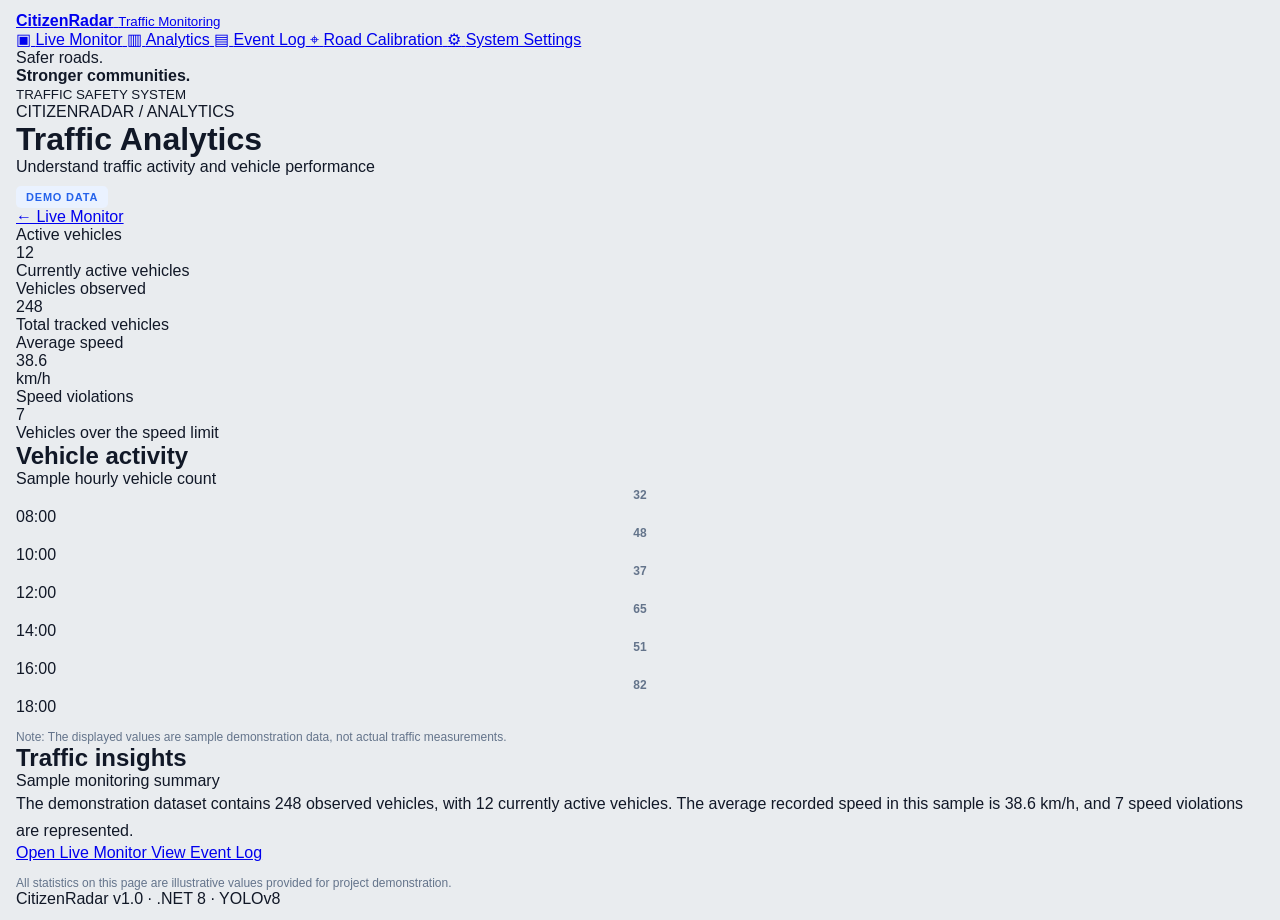
<file: wwwroot/analytics.html>
<!DOCTYPE html>
<html lang="en">
<head>
  <meta charset="UTF-8">
  <meta name="viewport" content="width=device-width, initial-scale=1.0">
  <title>CitizenRadar | Analytics</title>
  <link rel="stylesheet" href="app.css">

  <style>
    .demo-label {
      display: inline-block;
      padding: 5px 10px;
      margin-top: 10px;
      background: #eaf2ff;
      color: #2563eb;
      font-size: 11px;
      font-weight: 700;
      letter-spacing: 0.8px;
      border-radius: 5px;
    }

    .bar-col {
      position: relative;
    }

    .bar-value {
      display: block;
      text-align: center;
      font-size: 12px;
      font-weight: 600;
      color: #64748b;
      margin-bottom: 6px;
    }

    .note {
      line-height: 1.7;
    }

    .demo-disclaimer {
      font-size: 12px;
      color: #64748b;
      margin-top: 14px;
    }
  </style>
</head>

<body>

  <aside class="app-sidebar">

    <a class="brand" href="index.html">
      <span class="brand-mark"><span></span><i></i></span>
      <span class="brand-copy">
        <strong>Citizen<span>Radar</span></strong>
        <small>Traffic Monitoring</small>
      </span>
    </a>

    <nav class="side-nav">
      <a class="nav-item" href="index.html">
        <span class="nav-icon">▣</span>
        <span>Live Monitor</span>
      </a>

      <a class="nav-item active" href="analytics.html">
        <span class="nav-icon">▥</span>
        <span>Analytics</span>
      </a>

      <a class="nav-item" href="events.html">
        <span class="nav-icon">▤</span>
        <span>Event Log</span>
      </a>

      <a class="nav-item" href="calibration.html">
        <span class="nav-icon">⌖</span>
        <span>Road Calibration</span>
      </a>

      <a class="nav-item" href="settings.html">
        <span class="nav-icon">⚙</span>
        <span>System Settings</span>
      </a>
    </nav>

    <div class="sidebar-bottom">
      <div class="road-art">
        <span></span>
        <span></span>
        <span></span>
      </div>

      <p>Safer roads.<br>
        <strong>Stronger communities.</strong>
      </p>

      <span class="sidebar-rule"></span>
      <small>TRAFFIC SAFETY SYSTEM</small>
    </div>

  </aside>

  <div class="app-shell">

    <header class="topbar">

      <div class="page-heading">
        <p class="eyebrow">CITIZENRADAR / ANALYTICS</p>

        <h1>Traffic Analytics</h1>

        <p>Understand traffic activity and vehicle performance</p>

        <span class="demo-label">DEMO DATA</span>
      </div>

      <a class="btn btn-outline" href="index.html">
        ← Live Monitor
      </a>

    </header>

    <main class="page-body">

      <!-- METRIC CARDS -->

      <div class="metrics-grid">

        <div class="metric-card metric-green">
          <div class="metric-label">Active vehicles</div>
          <div class="metric-value">12</div>
          <div class="metric-foot">Currently active vehicles</div>
        </div>

        <div class="metric-card metric-blue">
          <div class="metric-label">Vehicles observed</div>
          <div class="metric-value">248</div>
          <div class="metric-foot">Total tracked vehicles</div>
        </div>

        <div class="metric-card metric-amber">
          <div class="metric-label">Average speed</div>
          <div class="metric-value">38.6</div>
          <div class="metric-foot">km/h</div>
        </div>

        <div class="metric-card metric-red">
          <div class="metric-label">Speed violations</div>
          <div class="metric-value">7</div>
          <div class="metric-foot">Vehicles over the speed limit</div>
        </div>

      </div>

      <!-- VEHICLE ACTIVITY CHART -->

      <section class="card">

        <div class="card-header">
          <div>
            <h2>Vehicle activity</h2>
            <p>Sample hourly vehicle count</p>
          </div>
        </div>

        <div class="panel-content">

          <div class="bars">

            <div class="bar-col">
              <span class="bar-value">32</span>
              <div class="bar" style="height:40%"></div>
              <span class="bar-label">08:00</span>
            </div>

            <div class="bar-col">
              <span class="bar-value">48</span>
              <div class="bar" style="height:59%"></div>
              <span class="bar-label">10:00</span>
            </div>

            <div class="bar-col">
              <span class="bar-value">37</span>
              <div class="bar" style="height:45%"></div>
              <span class="bar-label">12:00</span>
            </div>

            <div class="bar-col">
              <span class="bar-value">65</span>
              <div class="bar" style="height:79%"></div>
              <span class="bar-label">14:00</span>
            </div>

            <div class="bar-col">
              <span class="bar-value">51</span>
              <div class="bar" style="height:62%"></div>
              <span class="bar-label">16:00</span>
            </div>

            <div class="bar-col">
              <span class="bar-value">82</span>
              <div class="bar" style="height:100%"></div>
              <span class="bar-label">18:00</span>
            </div>

          </div>

          <p class="demo-disclaimer">
            Note: The displayed values are sample demonstration data,
            not actual traffic measurements.
          </p>

        </div>

      </section>

      <!-- TRAFFIC INSIGHTS -->

      <section class="card">

        <div class="card-header">
          <div>
            <h2>Traffic insights</h2>
            <p>Sample monitoring summary</p>
          </div>
        </div>

        <div class="panel-content">

          <p class="note">
            The demonstration dataset contains 248 observed vehicles,
            with 12 currently active vehicles. The average recorded
            speed in this sample is 38.6 km/h, and 7 speed violations
            are represented.
          </p>

          <a class="btn btn-primary" href="index.html">
            Open Live Monitor
          </a>

          <a class="btn btn-outline" href="events.html">
            View Event Log
          </a>

          <p class="demo-disclaimer">
            All statistics on this page are illustrative values
            provided for project demonstration.
          </p>

        </div>

      </section>

    </main>

    <footer class="footer">
      CitizenRadar v1.0 · .NET 8 · YOLOv8
    </footer>

  </div>

</body>
</html>
</file>
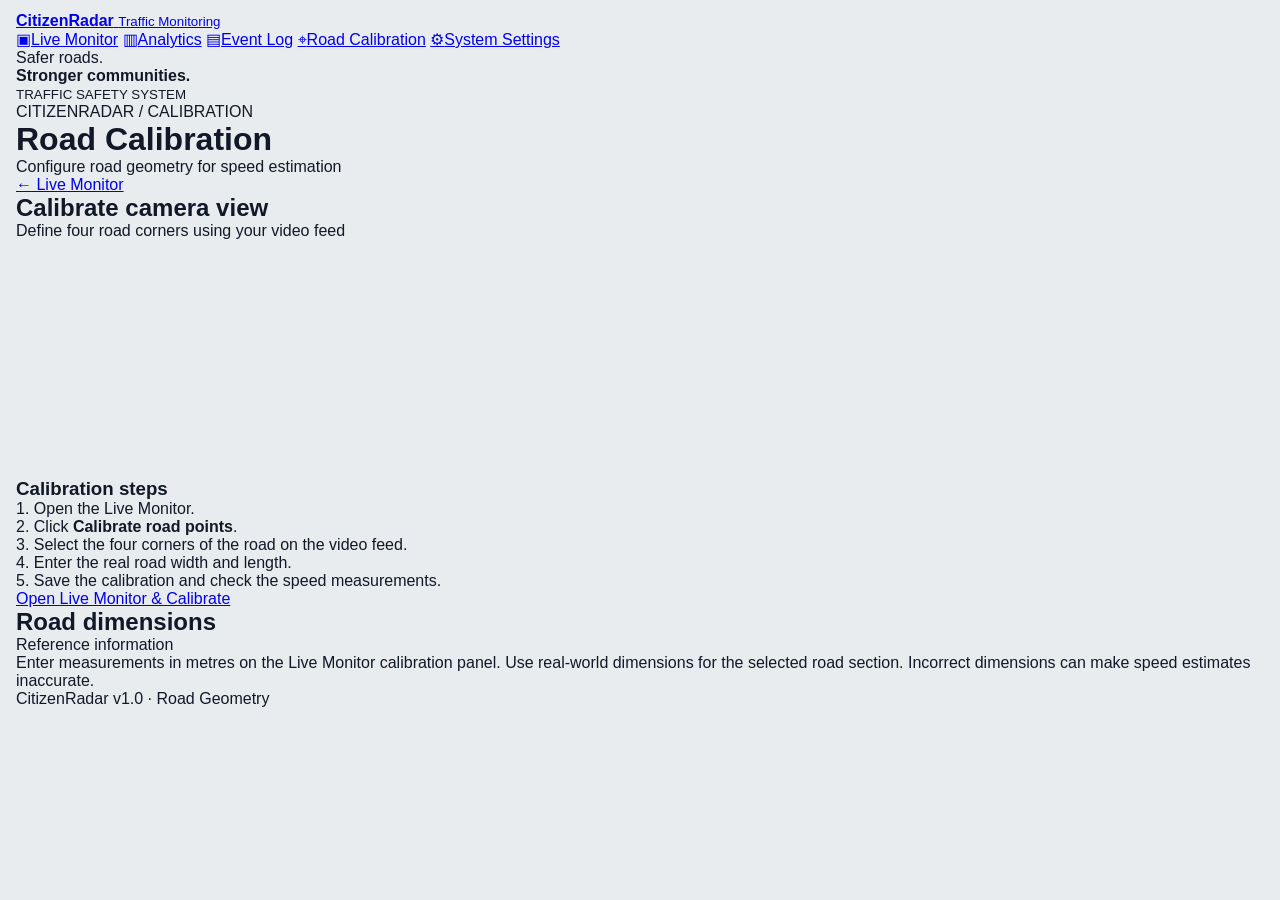
<file: wwwroot/calibration.html>
<!DOCTYPE html>
<html lang="en">
<head>
  <meta charset="UTF-8">
  <meta name="viewport" content="width=device-width, initial-scale=1.0">
  <title>CitizenRadar | Road Calibration</title>
  <link rel="stylesheet" href="app.css">
</head>
<body>
  <aside class="app-sidebar">
    <a class="brand" href="index.html">
      <span class="brand-mark"><span></span><i></i></span>
      <span class="brand-copy">
        <strong>Citizen<span>Radar</span></strong>
        <small>Traffic Monitoring</small>
      </span>
    </a>

    <nav class="side-nav">
      <a class="nav-item" href="index.html"><span class="nav-icon">▣</span><span>Live Monitor</span></a>
      <a class="nav-item" href="analytics.html"><span class="nav-icon">▥</span><span>Analytics</span></a>
      <a class="nav-item" href="events.html"><span class="nav-icon">▤</span><span>Event Log</span></a>
      <a class="nav-item active" href="calibration.html"><span class="nav-icon">⌖</span><span>Road Calibration</span></a>
      <a class="nav-item" href="settings.html"><span class="nav-icon">⚙</span><span>System Settings</span></a>
    </nav>

    <div class="sidebar-bottom">
      <div class="road-art"><span></span><span></span><span></span></div>
      <p>Safer roads.<br><strong>Stronger communities.</strong></p>
      <span class="sidebar-rule"></span>
      <small>TRAFFIC SAFETY SYSTEM</small>
    </div>
  </aside>

  <div class="app-shell">
    <header class="topbar">
      <div class="page-heading">
        <p class="eyebrow">CITIZENRADAR / CALIBRATION</p>
        <h1>Road Calibration</h1>
        <p>Configure road geometry for speed estimation</p>
      </div>
      <a class="btn btn-outline" href="index.html">← Live Monitor</a>
    </header>

    <main class="page-body">
      <section class="card">
        <div class="card-header">
          <div>
            <h2>Calibrate camera view</h2>
            <p>Define four road corners using your video feed</p>
          </div>
        </div>

        <div class="panel-content">
          <div class="calibration-preview" style="height:220px;margin-bottom:18px">
            <div class="preview-road">
              <span class="road-line"></span>
              <i class="point p1"></i>
              <i class="point p2"></i>
              <i class="point p3"></i>
              <i class="point p4"></i>
            </div>
          </div>

          <h3>Calibration steps</h3>
          <p>1. Open the Live Monitor.</p>
          <p>2. Click <strong>Calibrate road points</strong>.</p>
          <p>3. Select the four corners of the road on the video feed.</p>
          <p>4. Enter the real road width and length.</p>
          <p>5. Save the calibration and check the speed measurements.</p>

          <a class="btn btn-primary" href="index.html">
            Open Live Monitor &amp; Calibrate
          </a>
        </div>
      </section>

      <section class="card">
        <div class="card-header">
          <div>
            <h2>Road dimensions</h2>
            <p>Reference information</p>
          </div>
        </div>
        <div class="panel-content">
          <p class="note">
            Enter measurements in metres on the Live Monitor calibration
            panel. Use real-world dimensions for the selected road section.
            Incorrect dimensions can make speed estimates inaccurate.
          </p>
        </div>
      </section>
    </main>

    <footer class="footer">CitizenRadar v1.0 · Road Geometry</footer>
  </div>
</body>
</html>
</file>
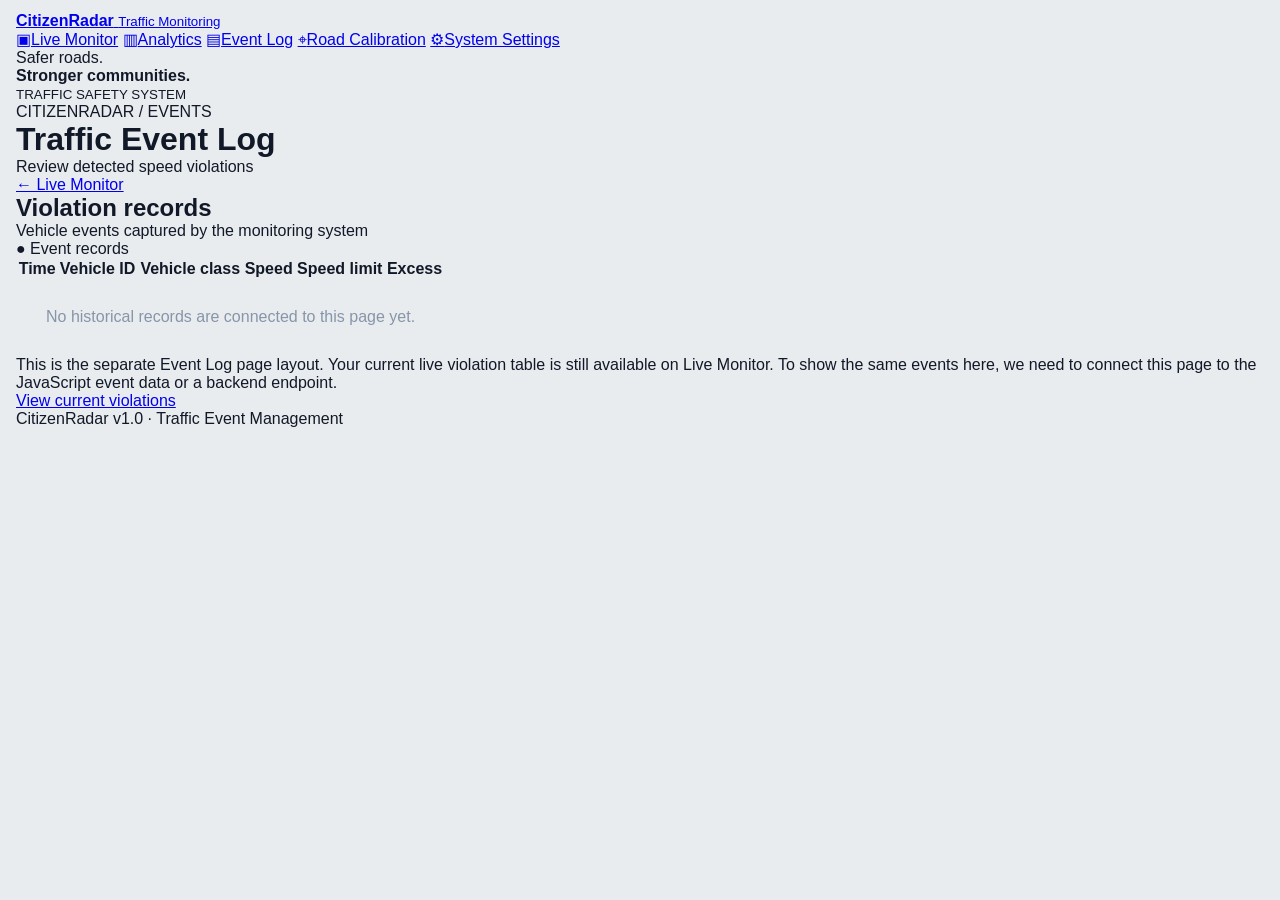
<file: wwwroot/events.html>
<!DOCTYPE html>
<html lang="en">
<head>
  <meta charset="UTF-8">
  <meta name="viewport" content="width=device-width, initial-scale=1.0">
  <title>CitizenRadar | Event Log</title>
  <link rel="stylesheet" href="app.css">
</head>
<body>
  <aside class="app-sidebar">
    <a class="brand" href="index.html">
      <span class="brand-mark"><span></span><i></i></span>
      <span class="brand-copy">
        <strong>Citizen<span>Radar</span></strong>
        <small>Traffic Monitoring</small>
      </span>
    </a>

    <nav class="side-nav">
      <a class="nav-item" href="index.html"><span class="nav-icon">▣</span><span>Live Monitor</span></a>
      <a class="nav-item" href="analytics.html"><span class="nav-icon">▥</span><span>Analytics</span></a>
      <a class="nav-item active" href="events.html"><span class="nav-icon">▤</span><span>Event Log</span></a>
      <a class="nav-item" href="calibration.html"><span class="nav-icon">⌖</span><span>Road Calibration</span></a>
      <a class="nav-item" href="settings.html"><span class="nav-icon">⚙</span><span>System Settings</span></a>
    </nav>

    <div class="sidebar-bottom">
      <div class="road-art"><span></span><span></span><span></span></div>
      <p>Safer roads.<br><strong>Stronger communities.</strong></p>
      <span class="sidebar-rule"></span>
      <small>TRAFFIC SAFETY SYSTEM</small>
    </div>
  </aside>

  <div class="app-shell">
    <header class="topbar">
      <div class="page-heading">
        <p class="eyebrow">CITIZENRADAR / EVENTS</p>
        <h1>Traffic Event Log</h1>
        <p>Review detected speed violations</p>
      </div>
      <a class="btn btn-outline" href="index.html">← Live Monitor</a>
    </header>

    <main class="page-body">
      <section class="card">
        <div class="card-header">
          <div>
            <h2>Violation records</h2>
            <p>Vehicle events captured by the monitoring system</p>
          </div>
          <span class="status-good">● Event records</span>
        </div>

        <div class="table-wrap">
          <table class="data-table">
            <thead>
              <tr>
                <th>Time</th>
                <th>Vehicle ID</th>
                <th>Vehicle class</th>
                <th>Speed</th>
                <th>Speed limit</th>
                <th>Excess</th>
              </tr>
            </thead>
            <tbody>
              <tr>
                <td colspan="6" style="text-align:center;padding:28px;color:#8795a8">
                  No historical records are connected to this page yet.
                </td>
              </tr>
            </tbody>
          </table>
        </div>

        <div class="panel-content">
          <p class="note">
            This is the separate Event Log page layout. Your current live
            violation table is still available on Live Monitor. To show
            the same events here, we need to connect this page to the
            JavaScript event data or a backend endpoint.
          </p>
          <a class="btn btn-primary" href="index.html#violations">
            View current violations
          </a>
        </div>
      </section>
    </main>

    <footer class="footer">CitizenRadar v1.0 · Traffic Event Management</footer>
  </div>
</body>
</html>
</file>
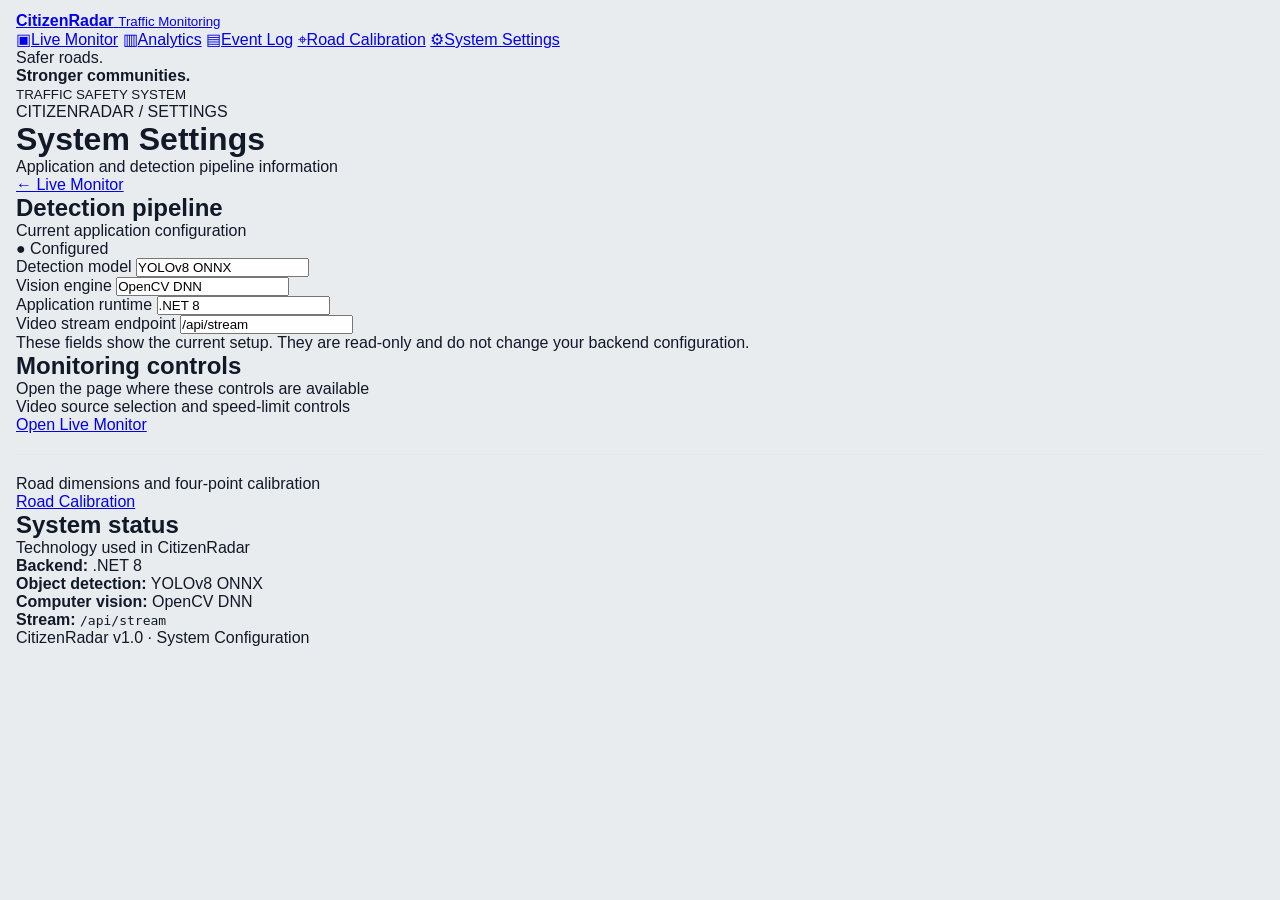
<file: wwwroot/settings.html>
<!DOCTYPE html>
<html lang="en">
<head>
  <meta charset="UTF-8">
  <meta name="viewport" content="width=device-width, initial-scale=1.0">
  <title>CitizenRadar | System Settings</title>
  <link rel="stylesheet" href="app.css">
</head>
<body>
  <aside class="app-sidebar">
    <a class="brand" href="index.html">
      <span class="brand-mark"><span></span><i></i></span>
      <span class="brand-copy">
        <strong>Citizen<span>Radar</span></strong>
        <small>Traffic Monitoring</small>
      </span>
    </a>

    <nav class="side-nav">
      <a class="nav-item" href="index.html"><span class="nav-icon">▣</span><span>Live Monitor</span></a>
      <a class="nav-item" href="analytics.html"><span class="nav-icon">▥</span><span>Analytics</span></a>
      <a class="nav-item" href="events.html"><span class="nav-icon">▤</span><span>Event Log</span></a>
      <a class="nav-item" href="calibration.html"><span class="nav-icon">⌖</span><span>Road Calibration</span></a>
      <a class="nav-item active" href="settings.html"><span class="nav-icon">⚙</span><span>System Settings</span></a>
    </nav>

    <div class="sidebar-bottom">
      <div class="road-art"><span></span><span></span><span></span></div>
      <p>Safer roads.<br><strong>Stronger communities.</strong></p>
      <span class="sidebar-rule"></span>
      <small>TRAFFIC SAFETY SYSTEM</small>
    </div>
  </aside>

  <div class="app-shell">
    <header class="topbar">
      <div class="page-heading">
        <p class="eyebrow">CITIZENRADAR / SETTINGS</p>
        <h1>System Settings</h1>
        <p>Application and detection pipeline information</p>
      </div>
      <a class="btn btn-outline" href="index.html">← Live Monitor</a>
    </header>

    <main class="page-body">
      <section class="card">
        <div class="card-header">
          <div>
            <h2>Detection pipeline</h2>
            <p>Current application configuration</p>
          </div>
          <span class="status-good">● Configured</span>
        </div>

        <div class="panel-content">
          <div class="field">
            <label for="model-name">Detection model</label>
            <input id="model-name" type="text" value="YOLOv8 ONNX" readonly>
          </div>

          <div class="field">
            <label for="vision-engine">Vision engine</label>
            <input id="vision-engine" type="text" value="OpenCV DNN" readonly>
          </div>

          <div class="field">
            <label for="runtime">Application runtime</label>
            <input id="runtime" type="text" value=".NET 8" readonly>
          </div>

          <div class="field">
            <label for="stream-endpoint">Video stream endpoint</label>
            <input id="stream-endpoint" type="text" value="/api/stream" readonly>
          </div>

          <p class="note">
            These fields show the current setup. They are read-only and
            do not change your backend configuration.
          </p>
        </div>
      </section>

      <section class="card">
        <div class="card-header">
          <div>
            <h2>Monitoring controls</h2>
            <p>Open the page where these controls are available</p>
          </div>
        </div>

        <div class="panel-content">
          <p>Video source selection and speed-limit controls</p>
          <a class="btn btn-primary" href="index.html">
            Open Live Monitor
          </a>

          <hr style="border:0;border-top:1px solid #e3e9f1;margin:20px 0">

          <p>Road dimensions and four-point calibration</p>
          <a class="btn btn-outline" href="calibration.html">
            Road Calibration
          </a>
        </div>
      </section>

      <section class="card">
        <div class="card-header">
          <div>
            <h2>System status</h2>
            <p>Technology used in CitizenRadar</p>
          </div>
        </div>
        <div class="panel-content">
          <p><strong>Backend:</strong> .NET 8</p>
          <p><strong>Object detection:</strong> YOLOv8 ONNX</p>
          <p><strong>Computer vision:</strong> OpenCV DNN</p>
          <p><strong>Stream:</strong> <code>/api/stream</code></p>
        </div>
      </section>
    </main>

    <footer class="footer">CitizenRadar v1.0 · System Configuration</footer>
  </div>
</body>
</html>
</file>
<file: wwwroot/app.css>
/* ═══════════════════════════════════════════════════════════════
   CitizenRadar v4 — Dribbble "PricePilotAI" Replica Design System
   Sleek luxury dashboard card, purple & lavender accents,
   segmented speedometer arc, wave trend charts, rounded pill bars.
══════════════════════════════════════════════════════════════ */

/* ─── DESIGN TOKENS ────────────────────────────────────────── */
:root {
  /* Surface & Base */
  --backdrop: #E9ECEF;
  --card-bg: #FFFFFF;
  --card-sub-bg: #FAFBFC;
  --card-border: rgba(226, 232, 240, 0.9);
  --panel-border: #F1F5F9;

  /* Typography */
  --text-primary: #111827;
  --text-secondary: #4B5563;
  --text-muted: #9CA3AF;
  --font-sans: "Inter", -apple-system, BlinkMacSystemFont, "Segoe UI", Roboto, sans-serif;
  --font-mono: "JetBrains Mono", monospace;

  /* Brand Accents (Exact Dribbble Palette) */
  --brand-purple: #6E56CF;
  --brand-purple-hover: #5D43BA;
  --brand-purple-light: #F3F0FF;
  --brand-purple-tint: #EDE9FE;
  --brand-purple-glow: rgba(110, 86, 207, 0.2);

  /* Semantic Accents */
  --color-green: #10B981;
  --color-green-light: #ECFDF5;
  --color-green-border: rgba(16, 185, 129, 0.2);

  --color-red: #EF4444;
  --color-red-light: #FEF2F2;
  --color-red-border: rgba(239, 68, 68, 0.2);

  --color-blue: #3B82F6;
  --color-blue-light: #EFF6FF;

  /* Shadows & Elevation */
  --shadow-card: 0 25px 65px -15px rgba(30, 41, 59, 0.08), 0 10px 25px -10px rgba(0, 0, 0, 0.04);
  --shadow-panel: 0 4px 18px -2px rgba(15, 23, 42, 0.03);
  --shadow-pill: 0 4px 12px rgba(110, 86, 207, 0.25);

  /* Radii */
  --radius-card: 28px;
  --radius-panel: 20px;
  --radius-pill: 9999px;
  --radius-sm: 10px;

  /* Physics Transitions */
  --ease-spring: cubic-bezier(0.16, 1, 0.3, 1);
  --ease-smooth: cubic-bezier(0.4, 0, 0.2, 1);
}

/* ─── DARK THEME OVERRIDES ─────────────────────────────────── */
body[data-theme="dark"] {
  --backdrop: #070B12;
  --card-bg: #0F1724;
  --card-sub-bg: #141E2E;
  --card-border: rgba(255, 255, 255, 0.07);
  --panel-border: rgba(255, 255, 255, 0.06);

  --text-primary: #F8FAFC;
  --text-secondary: #94A3B8;
  --text-muted: #64748B;

  --brand-purple: #8B5CF6;
  --brand-purple-hover: #7C3AED;
  --brand-purple-light: rgba(139, 92, 246, 0.15);
  --brand-purple-tint: rgba(139, 92, 246, 0.2);

  --shadow-card: 0 30px 70px -15px rgba(0, 0, 0, 0.6);
  --shadow-panel: 0 6px 20px rgba(0, 0, 0, 0.3);
}

/* ─── RESET ────────────────────────────────────────────────── */
*, *::before, *::after {
  box-sizing: border-box;
  margin: 0;
  padding: 0;
}

html {
  -webkit-font-smoothing: antialiased;
  -moz-osx-font-smoothing: grayscale;
}

body {
  font-family: var(--font-sans);
  background-color: var(--backdrop);
  color: var(--text-primary);
  min-height: 100vh;
  padding: 12px 16px;
  display: flex;
  flex-direction: column;
  transition: background-color 0.3s ease, color 0.3s ease;
}

button {
  font: inherit;
  color: inherit;
  border: none;
  background: none;
  cursor: pointer;
  outline: none;
  transition: transform 140ms cubic-bezier(0.23, 1, 0.32, 1), background-color 0.2s, border-color 0.2s, box-shadow 0.2s;
}

button:active, .pill-btn-outline:active, .pill-btn-purple:active, .preset-chip:active, .toggle-pill:active, .icon-circle-btn:active {
  transform: scale(0.96) !important;
}

button:focus-visible {
  outline: 2px solid var(--brand-purple);
  outline-offset: 2px;
}

/* Jitter-free numeric alignment */
.stat-num, .stat-tag, .stat-unit, .threshold-large, #live-clock, .luxury-table td, .node-pill-text small, .badge, .pdot, .hud-speed-badge {
  font-variant-numeric: tabular-nums;
  font-feature-settings: "tnum" 1;
}

ul { list-style: none; }
canvas { display: block; }

/* ─── FULL VIEW DASHBOARD CANVAS ───────────────────────────── */
.viewport-backdrop {
  width: 100%;
  max-width: 100%;
  flex: 1;
  display: flex;
  flex-direction: column;
}

.dashboard-card {
  width: 100%;
  max-width: 100%;
  flex: 1;
  background: var(--card-bg);
  border-radius: var(--radius-card);
  border: 1px solid var(--card-border);
  box-shadow: var(--shadow-card);
  padding: 24px 30px 32px;
  display: flex;
  flex-direction: column;
  gap: 24px;
  transition: background 0.3s ease, border-color 0.3s ease, box-shadow 0.3s ease;
  position: relative;
}

/* ═══════════════════════════════════════════════════════════
   TOP NAVIGATION BAR
════════════════════════════════════════════════════════════ */
.card-nav {
  display: flex;
  align-items: center;
  justify-content: space-between;
  gap: 16px;
  padding-bottom: 20px;
  border-bottom: 1px solid var(--panel-border);
}

/* Brand Logo */
.nav-brand {
  display: flex;
  align-items: center;
  gap: 12px;
  user-select: none;
}

.brand-glyph {
  width: 34px;
  height: 34px;
  border-radius: 50%;
  background: var(--text-primary);
  position: relative;
  display: grid;
  place-items: center;
  flex-shrink: 0;
}

.glyph-circle {
  width: 18px;
  height: 18px;
  border: 1.5px solid rgba(255, 255, 255, 0.4);
  border-radius: 50%;
  position: absolute;
}

.glyph-radar {
  width: 10px;
  height: 1.5px;
  background: #A78BFA;
  position: absolute;
  top: 10px;
  right: 8px;
  transform: rotate(-35deg);
  transform-origin: left center;
}

.glyph-dot {
  width: 5px;
  height: 5px;
  border-radius: 50%;
  background: #A78BFA;
  box-shadow: 0 0 8px #A78BFA;
  position: relative;
  z-index: 2;
}

.brand-title {
  font-size: 17px;
  font-weight: 700;
  letter-spacing: -0.03em;
  color: var(--text-primary);
}

/* Horizontal Pill Tabs (Exact Dribbble Style with Sliding Liquid Pill) */
.pill-tabs {
  position: relative;
  display: flex;
  align-items: center;
  background: var(--card-sub-bg);
  padding: 4px;
  border-radius: var(--radius-pill);
  border: 1px solid var(--panel-border);
  gap: 2px;
}

.pill-indicator {
  position: absolute;
  top: 4px;
  bottom: 4px;
  left: 0;
  border-radius: var(--radius-pill);
  background: var(--brand-purple);
  box-shadow: var(--shadow-pill);
  transition: transform 0.28s cubic-bezier(0.23, 1, 0.32, 1), width 0.28s cubic-bezier(0.23, 1, 0.32, 1);
  pointer-events: none;
  z-index: 1;
}

.pill-tab {
  display: inline-flex;
  align-items: center;
  gap: 8px;
  padding: 8px 16px;
  border-radius: var(--radius-pill);
  font-size: 13px;
  font-weight: 500;
  color: var(--text-secondary);
  transition: color 0.2s var(--ease-smooth), transform 0.16s var(--ease-spring);
  position: relative;
  z-index: 2;
  user-select: none;
  background: transparent;
}

.tab-icon {
  width: 15px;
  height: 15px;
  opacity: 0.75;
  transition: opacity 0.2s;
}

.pill-tab:hover {
  color: var(--text-primary);
}

.pill-tab:active {
  transform: scale(0.96);
}

.pill-tab.active {
  color: #FFFFFF;
  font-weight: 600;
}

.pill-tab.active .tab-icon {
  opacity: 1;
}

.live-dot-tag {
  font-size: 8px;
  font-weight: 700;
  padding: 2px 5px;
  border-radius: 9999px;
  background: #EF4444;
  color: #FFFFFF;
  letter-spacing: 0.04em;
  animation: pulse-live 1.8s infinite;
}

@keyframes pulse-live {
  0%, 100% { opacity: 1; transform: scale(1); }
  50% { opacity: 0.7; transform: scale(0.95); }
}

.pill-count {
  font-size: 10px;
  font-weight: 700;
  padding: 1px 6px;
  border-radius: 9999px;
  background: rgba(255, 255, 255, 0.2);
  color: #FFFFFF;
}
.pill-tab:not(.active) .pill-count {
  background: var(--brand-purple-light);
  color: var(--brand-purple);
}

/* Nav Actions */
.nav-actions {
  display: flex;
  align-items: center;
  gap: 10px;
}

.icon-circle-btn {
  width: 36px;
  height: 36px;
  border-radius: 50%;
  display: grid;
  place-items: center;
  background: var(--card-sub-bg);
  border: 1px solid var(--panel-border);
  color: var(--text-secondary);
  transition: all 0.2s var(--ease-smooth);
}

.icon-circle-btn svg {
  width: 16px;
  height: 16px;
}

.icon-circle-btn:hover {
  background: var(--brand-purple-light);
  color: var(--brand-purple);
  border-color: var(--brand-purple-tint);
  transform: translateY(-1px);
}

/* Theme Toggle icons */
.sun-icon { display: block; }
.moon-icon { display: none; }
body[data-theme="dark"] .sun-icon { display: none; }
body[data-theme="dark"] .moon-icon { display: block; }

/* Notification Dropdown */
.notif-wrapper {
  position: relative;
}

.notif-badge {
  position: absolute;
  top: 6px;
  right: 6px;
  width: 7px;
  height: 7px;
  background: #EF4444;
  border-radius: 50%;
  border: 1.5px solid var(--card-bg);
  font-size: 0;
}

.notif-popover {
  position: absolute;
  top: calc(100% + 10px);
  right: 0;
  width: 300px;
  background: var(--card-bg);
  border: 1px solid var(--panel-border);
  border-radius: var(--radius-panel);
  box-shadow: 0 20px 40px rgba(0, 0, 0, 0.12);
  z-index: 50;
  overflow: hidden;
  animation: popover-in 0.25s var(--ease-spring);
}

@keyframes popover-in {
  from { opacity: 0; transform: translateY(-8px) scale(0.97); }
  to { opacity: 1; transform: none; }
}

.notif-head {
  padding: 14px 16px;
  border-bottom: 1px solid var(--panel-border);
  display: flex;
  justify-content: space-between;
  align-items: center;
  font-size: 13px;
}
.notif-head strong { font-weight: 600; color: var(--text-primary); }
.notif-head span { font-size: 11px; color: var(--brand-purple); font-weight: 600; }

.notif-list {
  max-height: 240px;
  overflow-y: auto;
  padding: 6px 0;
}
.notif-item {
  padding: 10px 16px;
  display: flex;
  gap: 10px;
  align-items: flex-start;
  border-bottom: 1px solid var(--panel-border);
  font-size: 12px;
}
.notif-item:last-child { border-bottom: none; }
.notif-empty {
  padding: 24px 16px;
  text-align: center;
  font-size: 12px;
  color: var(--text-muted);
}

/* Node Status Pill */
.node-pill {
  display: flex;
  align-items: center;
  gap: 8px;
  padding: 6px 12px;
  border-radius: var(--radius-pill);
  background: var(--card-sub-bg);
  border: 1px solid var(--panel-border);
}

.live-status-dot {
  width: 8px;
  height: 8px;
  border-radius: 50%;
  background: var(--color-green);
  box-shadow: 0 0 0 3px var(--color-green-light);
  animation: pulse-dot 2s infinite;
}

@keyframes pulse-dot {
  0%, 100% { box-shadow: 0 0 0 3px var(--color-green-light); }
  50% { box-shadow: 0 0 0 6px rgba(16, 185, 129, 0.08); }
}

.node-pill-text strong {
  display: block;
  font-size: 10px;
  font-weight: 700;
  letter-spacing: 0.04em;
  color: var(--text-primary);
}
.node-pill-text small {
  display: block;
  font-size: 9px;
  color: var(--text-muted);
  font-family: var(--font-mono);
}

/* ═══════════════════════════════════════════════════════════
   PAGE HEADER & FILTER ROW
════════════════════════════════════════════════════════════ */
.overview-header {
  display: flex;
  justify-content: space-between;
  align-items: center;
  gap: 16px;
  flex-wrap: wrap;
}

.page-title {
  font-size: 30px;
  font-weight: 700;
  letter-spacing: -0.04em;
  color: var(--text-primary);
}

.filter-group {
  display: flex;
  align-items: center;
  gap: 8px;
}

.pill-btn-outline {
  display: inline-flex;
  align-items: center;
  gap: 8px;
  padding: 8px 14px;
  border-radius: var(--radius-pill);
  border: 1px solid var(--panel-border);
  background: var(--card-sub-bg);
  color: var(--text-secondary);
  font-size: 12px;
  font-weight: 500;
  transition: all 0.2s var(--ease-smooth);
}

.pill-btn-outline:hover {
  background: var(--card-bg);
  border-color: var(--brand-purple-tint);
  color: var(--text-primary);
  transform: translateY(-1px);
}

.mini-icon { width: 14px; height: 14px; }
.chevron-icon { width: 12px; height: 12px; opacity: 0.7; }

/* ═══════════════════════════════════════════════════════════
   TOP METRICS ROW (4 KEY STATS)
════════════════════════════════════════════════════════════ */
.metrics-row {
  display: grid;
  grid-template-columns: repeat(4, 1fr);
  gap: 16px;
}

.stat-card {
  background: var(--card-sub-bg);
  border: 1px solid var(--panel-border);
  border-radius: var(--radius-panel);
  padding: 18px 22px;
  display: flex;
  flex-direction: column;
  gap: 8px;
  transition: transform 0.25s var(--ease-spring), border-color 0.25s ease;
}

.stat-card:hover {
  transform: translateY(-2px);
  border-color: rgba(110, 86, 207, 0.2);
}

.stat-label {
  font-size: 12px;
  font-weight: 500;
  color: var(--text-secondary);
}

.stat-value-group {
  display: flex;
  align-items: baseline;
  gap: 8px;
  flex-wrap: wrap;
}

.stat-num {
  font-size: 28px;
  font-weight: 800;
  letter-spacing: -0.05em;
  color: var(--text-primary);
  line-height: 1;
}

.stat-alert {
  color: var(--color-red);
}

.stat-unit {
  font-size: 13px;
  font-weight: 600;
  color: var(--text-muted);
}

.stat-tag {
  font-size: 10px;
  font-weight: 600;
  padding: 2px 7px;
  border-radius: var(--radius-pill);
  letter-spacing: 0.02em;
}

.tag-green {
  background: var(--color-green-light);
  color: var(--color-green);
  border: 1px solid var(--color-green-border);
}

.tag-red {
  background: var(--color-red-light);
  color: var(--color-red);
  border: 1px solid var(--color-red-border);
}

.tag-purple {
  background: var(--brand-purple-light);
  color: var(--brand-purple);
  border: 1px solid var(--brand-purple-tint);
}

.stat-sub {
  font-size: 11px;
  color: var(--text-muted);
  line-height: 1.3;
}

/* ═══════════════════════════════════════════════════════════
   PANEL BOX CARDS
════════════════════════════════════════════════════════════ */
.panel-box {
  background: var(--card-sub-bg);
  border: 1px solid var(--panel-border);
  border-radius: var(--radius-panel);
  padding: 22px 24px;
  display: flex;
  flex-direction: column;
  gap: 16px;
  box-shadow: var(--shadow-panel);
  transition: border-color 0.25s ease;
}

.panel-box:hover {
  border-color: rgba(110, 86, 207, 0.15);
}

.panel-box-header {
  display: flex;
  justify-content: space-between;
  align-items: flex-start;
  gap: 16px;
}

.box-title {
  font-size: 15px;
  font-weight: 700;
  letter-spacing: -0.02em;
  color: var(--text-primary);
}

.box-sub {
  font-size: 11.5px;
  color: var(--text-muted);
  margin-top: 3px;
}

.box-sub-label {
  font-size: 10px;
  font-weight: 700;
  letter-spacing: 0.08em;
  color: var(--text-muted);
  text-transform: uppercase;
}

/* ═══════════════════════════════════════════════════════════
   MIDDLE ROW: WAVE CHART & RECENT ALERTS
════════════════════════════════════════════════════════════ */
.dashboard-grid-middle {
  display: grid;
  grid-template-columns: minmax(0, 1.8fr) minmax(360px, 1fr);
  gap: 20px;
}

/* Wave Trend Chart */
.chart-legend-pills {
  display: flex;
  align-items: center;
  gap: 14px;
}

.legend-item {
  display: inline-flex;
  align-items: center;
  gap: 6px;
  font-size: 11px;
  font-weight: 500;
  color: var(--text-secondary);
}

.legend-line {
  display: inline-block;
  width: 14px;
  height: 2.5px;
  border-radius: 2px;
}

.line-current { background: var(--brand-purple); }
.line-limit {
  background: var(--text-muted);
  border-top: 2px dashed var(--text-muted);
  height: 0;
}

.wave-chart-container {
  width: 100%;
  height: 220px;
  position: relative;
}

/* Recent Alerts Card */
.alerts-box {
  display: flex;
  flex-direction: column;
}

.pill-link {
  font-size: 12px;
  font-weight: 600;
  color: var(--brand-purple);
  padding: 4px 8px;
  border-radius: var(--radius-sm);
  transition: background 0.2s;
}

.pill-link:hover {
  background: var(--brand-purple-light);
}

.alerts-list-wrap {
  flex: 1;
  overflow-y: auto;
  max-height: 220px;
}

.alerts-list {
  display: flex;
  flex-direction: column;
  gap: 10px;
}

.alert-item {
  display: flex;
  align-items: center;
  gap: 12px;
  padding: 10px 12px;
  border-radius: 14px;
  background: var(--card-bg);
  border: 1px solid var(--panel-border);
  transition: transform 0.2s var(--ease-spring), border-color 0.2s;
}

.alert-item:hover {
  transform: translateX(3px);
  border-color: rgba(239, 68, 68, 0.25);
}

.alert-icon-ring {
  width: 32px;
  height: 32px;
  border-radius: 50%;
  background: var(--color-red-light);
  color: var(--color-red);
  display: grid;
  place-items: center;
  flex-shrink: 0;
}
.alert-icon-ring svg { width: 16px; height: 16px; }

.alert-info {
  flex: 1;
  min-width: 0;
}

.alert-info strong {
  display: block;
  font-size: 12.5px;
  font-weight: 600;
  color: var(--text-primary);
  white-space: nowrap;
  overflow: hidden;
  text-overflow: ellipsis;
}

.alert-info small {
  display: block;
  font-size: 10.5px;
  color: var(--text-muted);
  margin-top: 2px;
}

.alert-meta {
  text-align: right;
  flex-shrink: 0;
}

.alert-badge {
  display: inline-block;
  font-size: 10.5px;
  font-weight: 700;
  color: var(--color-red);
  background: var(--color-red-light);
  padding: 2px 7px;
  border-radius: var(--radius-pill);
}

.alert-time {
  display: block;
  font-size: 9.5px;
  color: var(--text-muted);
  margin-top: 3px;
}

.alert-empty-item {
  display: flex;
  align-items: center;
  gap: 12px;
  padding: 28px 12px;
  color: var(--text-muted);
}

/* ═══════════════════════════════════════════════════════════
   BOTTOM ROW: RADIATING SPEEDOMETER & HOURLY GRADIENT BARS
════════════════════════════════════════════════════════════ */
.dashboard-grid-bottom {
  display: grid;
  grid-template-columns: minmax(360px, 1fr) minmax(0, 1.8fr);
  gap: 20px;
}

/* Speedometer Box */
.icon-circle-mini {
  width: 26px;
  height: 26px;
  border-radius: 50%;
  display: grid;
  place-items: center;
  color: var(--text-muted);
  transition: background 0.2s;
}
.icon-circle-mini svg { width: 14px; height: 14px; }
.icon-circle-mini:hover { background: rgba(0, 0, 0, 0.05); color: var(--text-primary); }

.speedometer-canvas-wrap {
  width: 100%;
  height: 165px;
  position: relative;
  display: flex;
  justify-content: center;
  align-items: center;
}

.speedometer-footer {
  display: flex;
  justify-content: space-around;
  padding-top: 8px;
  border-top: 1px solid var(--panel-border);
}

.gauge-meta-chip {
  text-align: center;
}
.gauge-meta-chip span {
  display: block;
  font-size: 9.5px;
  color: var(--text-muted);
  text-transform: uppercase;
  letter-spacing: 0.06em;
}
.gauge-meta-chip strong {
  display: block;
  font-size: 13px;
  font-weight: 700;
  color: var(--text-primary);
  margin-top: 2px;
}

/* Traffic Volume Box */
.stat-huge-row {
  margin-top: 4px;
}
.stat-huge {
  font-size: 26px;
  font-weight: 800;
  letter-spacing: -0.05em;
  color: var(--text-primary);
}

.pill-toggle-group {
  display: inline-flex;
  padding: 3px;
  border-radius: var(--radius-pill);
  background: var(--card-bg);
  border: 1px solid var(--panel-border);
}

.toggle-pill {
  padding: 5px 12px;
  border-radius: var(--radius-pill);
  font-size: 11px;
  font-weight: 600;
  color: var(--text-secondary);
  transition: all 0.2s ease;
}

.toggle-pill.active {
  background: var(--brand-purple);
  color: #FFFFFF;
  box-shadow: 0 2px 8px rgba(110, 86, 207, 0.3);
}

.gradient-bars-wrap {
  width: 100%;
  height: 150px;
  position: relative;
}

/* ═══════════════════════════════════════════════════════════
   LIVE FEED TAB (CAMERA & CALIBRATION)
════════════════════════════════════════════════════════════ */
.section-desc {
  font-size: 12px;
  color: var(--text-muted);
  margin-top: 4px;
}

.source-actions-bar {
  display: flex;
  align-items: center;
  gap: 10px;
  flex-wrap: wrap;
}

.source-badge-pill {
  display: inline-flex;
  align-items: center;
  gap: 8px;
  padding: 7px 14px;
  border-radius: var(--radius-pill);
  background: var(--card-sub-bg);
  border: 1px solid var(--panel-border);
  font-size: 11.5px;
  font-weight: 600;
  color: var(--text-secondary);
}

.source-dot {
  width: 6px;
  height: 6px;
  border-radius: 50%;
  background: var(--brand-purple);
}

.pill-btn-purple {
  display: inline-flex;
  align-items: center;
  gap: 8px;
  padding: 8px 16px;
  border-radius: var(--radius-pill);
  background: var(--brand-purple);
  color: #FFFFFF;
  font-size: 12px;
  font-weight: 600;
  box-shadow: var(--shadow-pill);
  transition: all 0.2s var(--ease-smooth);
}

.pill-btn-purple:hover {
  background: var(--brand-purple-hover);
  transform: translateY(-1px);
}

.button-live-dot {
  width: 6px;
  height: 6px;
  border-radius: 50%;
  background: #FFFFFF;
  animation: pulse-live 1.2s infinite;
}

.calib-banner {
  display: flex;
  align-items: center;
  gap: 12px;
  padding: 12px 18px;
  background: #FFFBEB;
  border: 1px solid #FDE68A;
  border-radius: var(--radius-panel);
  color: #92400E;
  font-size: 12px;
}
body[data-theme="dark"] .calib-banner {
  background: rgba(245, 158, 11, 0.1);
  border-color: rgba(245, 158, 11, 0.25);
  color: #FBBF24;
}
.warning-icon { font-size: 14px; }
.calib-dismiss-btn { margin-left: auto; }

/* Feed Layout Grid */
.feed-layout-grid {
  display: grid;
  grid-template-columns: 1fr 340px;
  gap: 20px;
  align-items: flex-start;
}

.video-player-card {
  padding: 0;
  overflow: hidden;
}

.video-player-card .panel-box-header {
  padding: 16px 20px;
  border-bottom: 1px solid var(--panel-border);
}

.feed-header-left {
  display: flex;
  align-items: center;
  gap: 12px;
}

.feed-header-left strong {
  font-family: var(--font-mono);
  font-size: 11px;
  color: var(--text-muted);
}

.live-pulse-badge {
  display: inline-flex;
  align-items: center;
  gap: 6px;
  font-size: 10px;
  font-weight: 700;
  color: var(--color-green);
  letter-spacing: 0.05em;
}
.live-pulse-badge i {
  width: 6px;
  height: 6px;
  border-radius: 50%;
  background: currentColor;
  box-shadow: 0 0 0 3px var(--color-green-light);
}

.feed-header-actions {
  display: flex;
  align-items: center;
  gap: 8px;
}
.btn-sm { padding: 5px 10px; font-size: 11px; }

/* Video container */
.video-display-wrapper {
  position: relative;
  aspect-ratio: 16 / 9;
  background: #000000;
  overflow: hidden;
}

.video-display-wrapper img {
  width: 100%;
  height: 100%;
  object-fit: contain;
  display: block;
}

#calibration-canvas {
  position: absolute;
  inset: 0;
  z-index: 10;
  pointer-events: none;
}
#calibration-canvas.active {
  pointer-events: all;
  cursor: crosshair;
}

.calib-step-overlay {
  position: absolute;
  top: 14px;
  left: 50%;
  transform: translateX(-50%);
  background: rgba(17, 24, 39, 0.92);
  color: #FFFFFF;
  padding: 8px 14px;
  border-radius: var(--radius-pill);
  display: flex;
  align-items: center;
  gap: 12px;
  font-size: 11px;
  z-index: 20;
  white-space: nowrap;
  backdrop-filter: blur(8px);
}

.step-badge {
  font-size: 9px;
  font-weight: 700;
  background: var(--brand-purple);
  padding: 2px 6px;
  border-radius: 4px;
}

.points-dots {
  display: flex;
  gap: 4px;
}
.pdot {
  width: 16px;
  height: 16px;
  border-radius: 50%;
  border: 1px solid rgba(255, 255, 255, 0.3);
  display: grid;
  place-items: center;
  font-size: 9px;
  font-family: var(--font-mono);
  color: #9CA3AF;
}
.pdot.done {
  background: var(--brand-purple);
  border-color: var(--brand-purple);
  color: #FFFFFF;
}

.drop-target-overlay {
  position: absolute;
  inset: 12px;
  border: 2px dashed var(--brand-purple);
  background: rgba(110, 86, 207, 0.85);
  color: #FFFFFF;
  border-radius: var(--radius-panel);
  display: none;
  flex-direction: column;
  align-items: center;
  justify-content: center;
  gap: 6px;
  z-index: 30;
}
.drop-target-overlay.visible { display: flex; }
.drop-arrow { font-size: 32px; font-weight: 300; }

.calib-form-tray {
  padding: 14px 20px;
  background: var(--card-bg);
  border-top: 1px solid var(--panel-border);
  display: flex;
  align-items: center;
  justify-content: space-between;
  gap: 16px;
  flex-wrap: wrap;
}
.tray-info strong { font-size: 12px; color: var(--text-primary); }
.tray-info small { display: block; font-size: 10px; color: var(--text-muted); }
.tray-inputs {
  display: flex;
  align-items: center;
  gap: 10px;
  font-size: 11px;
  color: var(--text-secondary);
}
.tray-inputs input {
  width: 54px;
  padding: 5px 8px;
  border-radius: 6px;
  border: 1px solid var(--panel-border);
  background: var(--card-sub-bg);
  color: var(--text-primary);
  font-family: var(--font-mono);
}

/* Feed Sidebar */
.feed-sidebar {
  display: flex;
  flex-direction: column;
  gap: 18px;
}

.threshold-display-block {
  text-align: center;
  padding: 10px 0;
}
.threshold-large {
  font-size: 52px;
  font-weight: 800;
  letter-spacing: -0.05em;
  color: var(--brand-purple);
  line-height: 1;
}
.threshold-unit {
  font-size: 14px;
  font-weight: 600;
  color: var(--text-muted);
  margin-left: 4px;
}
.threshold-hint {
  font-size: 11px;
  color: var(--text-muted);
  margin-top: 6px;
}

.preset-pill-grid {
  display: grid;
  grid-template-columns: repeat(4, 1fr);
  gap: 6px;
}
.preset-chip {
  padding: 7px 4px;
  border-radius: var(--radius-sm);
  background: var(--card-bg);
  border: 1px solid var(--panel-border);
  font-size: 12px;
  font-weight: 600;
  color: var(--text-secondary);
  transition: all 0.2s ease;
}
.preset-chip small {
  display: block;
  font-size: 8px;
  font-weight: 400;
  color: var(--text-muted);
  margin-top: 2px;
}
.preset-chip:hover, .preset-chip.active {
  background: var(--brand-purple-light);
  border-color: var(--brand-purple-tint);
  color: var(--brand-purple);
}

.slider-container {
  display: flex;
  flex-direction: column;
  gap: 8px;
  margin-top: 6px;
}
.slider-label-row {
  display: flex;
  justify-content: space-between;
  font-size: 11px;
  color: var(--text-secondary);
}
.slider-label-row output {
  font-family: var(--font-mono);
  font-weight: 600;
  color: var(--brand-purple);
}

input[type="range"] {
  width: 100%;
  accent-color: var(--brand-purple);
  height: 4px;
  cursor: pointer;
}

.telemetry-stack {
  display: flex;
  flex-direction: column;
  gap: 12px;
}
.telem-row {
  display: flex;
  justify-content: space-between;
  align-items: center;
  font-size: 12px;
}
.telem-row span { color: var(--text-muted); }
.telem-row strong { font-weight: 600; color: var(--text-primary); }
.text-red { color: var(--color-red) !important; }
.text-green { color: var(--color-green) !important; }

/* ═══════════════════════════════════════════════════════════
   VIOLATIONS AUDIT TAB
════════════════════════════════════════════════════════════ */
.mini-chips-row {
  grid-template-columns: repeat(4, 1fr);
  gap: 14px;
}
.mini-chip {
  padding: 14px 18px;
}

.full-table-box {
  padding: 0;
  overflow: hidden;
}
.full-table-box .panel-box-header {
  padding: 16px 22px;
  border-bottom: 1px solid var(--panel-border);
}

.pill-tag-count {
  font-size: 11px;
  font-weight: 600;
  color: var(--brand-purple);
  background: var(--brand-purple-light);
  padding: 3px 10px;
  border-radius: var(--radius-pill);
}

.table-scroll-container {
  max-height: 480px;
  overflow-y: auto;
}

.luxury-table {
  width: 100%;
  border-collapse: collapse;
  text-align: left;
}

.luxury-table th {
  padding: 12px 22px;
  font-size: 10.5px;
  font-weight: 600;
  letter-spacing: 0.05em;
  color: var(--text-muted);
  border-bottom: 1px solid var(--panel-border);
  background: var(--card-sub-bg);
  position: sticky;
  top: 0;
  z-index: 5;
}

.luxury-table td {
  padding: 13px 22px;
  font-size: 12px;
  border-bottom: 1px solid var(--panel-border);
  color: var(--text-secondary);
  font-family: var(--font-mono);
}

.luxury-table tr:hover td {
  background: rgba(110, 86, 207, 0.03);
}

.empty-table-row td {
  text-align: center;
  padding: 48px 20px;
  color: var(--text-muted);
  font-family: var(--font-sans);
}
.empty-icon {
  display: block;
  font-size: 24px;
  margin-bottom: 8px;
  color: var(--color-green);
}

/* ═══════════════════════════════════════════════════════════
   ANALYTICS & SETTINGS TABS
════════════════════════════════════════════════════════════ */
.analytics-panels-grid {
  display: grid;
  grid-template-columns: 1fr 1fr;
  gap: 20px;
}
.canvas-chart-pad {
  height: 200px;
  position: relative;
}

.luxury-summary-list li {
  display: flex;
  justify-content: space-between;
  padding: 12px 0;
  border-bottom: 1px solid var(--panel-border);
  font-size: 12.5px;
  color: var(--text-secondary);
}
.luxury-summary-list li:last-child { border-bottom: none; }
.luxury-summary-list strong { color: var(--text-primary); }

.settings-stack {
  display: flex;
  flex-direction: column;
  gap: 16px;
}

.settings-item-row {
  display: flex;
  justify-content: space-between;
  align-items: center;
  gap: 20px;
}
.settings-large-val {
  font-size: 20px;
  font-weight: 700;
  color: var(--brand-purple);
  margin-bottom: 6px;
  display: block;
}
.horizontal-btns {
  display: flex;
  gap: 8px;
}

/* ═══════════════════════════════════════════════════════════
   TOAST SYSTEM
════════════════════════════════════════════════════════════ */
.toast-stack {
  position: fixed;
  bottom: 24px;
  right: 24px;
  display: flex;
  flex-direction: column;
  gap: 8px;
  z-index: 1000;
  pointer-events: none;
}

.toast-bubble {
  pointer-events: all;
  background: var(--card-bg);
  border: 1px solid var(--panel-border);
  box-shadow: 0 16px 36px rgba(0, 0, 0, 0.12);
  padding: 12px 18px;
  border-radius: var(--radius-panel);
  display: flex;
  align-items: center;
  gap: 10px;
  font-size: 12.5px;
  font-weight: 500;
  color: var(--text-primary);
  animation: toast-enter 0.3s var(--ease-spring);
}

@keyframes toast-enter {
  from { opacity: 0; transform: translateY(12px) scale(0.95); }
  to { opacity: 1; transform: none; }
}

.toast-bubble.toast-out {
  opacity: 0;
  transform: translateY(6px);
  transition: all 0.25s ease;
}

/* ═══════════════════════════════════════════════════════════
   RESPONSIVE MEDIA QUERIES
════════════════════════════════════════════════════════════ */
@media (max-width: 1100px) {
  .dashboard-grid-middle { grid-template-columns: 1fr; }
  .dashboard-grid-bottom { grid-template-columns: 1fr; }
  .feed-layout-grid { grid-template-columns: 1fr; }
  .analytics-panels-grid { grid-template-columns: 1fr; }
}

@media (max-width: 820px) {
  .dashboard-card { padding: 20px 18px; }
  .card-nav { flex-direction: column; align-items: stretch; gap: 12px; }
  .pill-tabs { overflow-x: auto; width: 100%; justify-content: flex-start; }
  .metrics-row { grid-template-columns: 1fr 1fr; }
  .page-title { font-size: 24px; }
}

@media (max-width: 540px) {
  .metrics-row { grid-template-columns: 1fr; }
  .mini-chips-row { grid-template-columns: 1fr 1fr; }
  .speedometer-canvas-wrap { height: 130px; }
}

/* ─── GLOBAL UTILITY RULES ─────────────────────────────────── */
[hidden] {
  display: none !important;
}

.tab-content {
  display: flex;
  flex-direction: column;
  gap: 24px;
}
.tab-content[hidden] {
  display: none !important;
}
.tab-content.active {
  animation: tab-enter 0.28s var(--ease-spring);
}
@keyframes tab-enter {
  from { opacity: 0; transform: translateY(8px); }
  to { opacity: 1; transform: none; }
}

/* ═══════════════════════════════════════════════════════════
   SNAPSHOT DETAIL INSPECTION MODAL
════════════════════════════════════════════════════════════ */
.alert-item, .luxury-table tr {
  cursor: pointer;
}

.modal-backdrop {
  position: fixed;
  inset: 0;
  background: rgba(15, 23, 42, 0.65);
  backdrop-filter: blur(8px);
  display: flex;
  align-items: center;
  justify-content: center;
  z-index: 2000;
  padding: 20px;
  animation: modal-fade-in 0.22s var(--ease-spring);
}

.modal-backdrop[hidden] {
  display: none !important;
}

@keyframes modal-fade-in {
  from { opacity: 0; }
  to { opacity: 1; }
}

.modal-card {
  width: 100%;
  max-width: 520px;
  background: var(--card-bg);
  border: 1px solid var(--panel-border);
  border-radius: var(--radius-panel);
  box-shadow: 0 35px 80px -15px rgba(0, 0, 0, 0.35);
  overflow: hidden;
  display: flex;
  flex-direction: column;
  animation: modal-pop-in 0.26s var(--ease-spring);
}

@keyframes modal-pop-in {
  from { opacity: 0; transform: scale(0.93) translateY(14px); }
  to { opacity: 1; transform: none; }
}

.modal-header {
  padding: 18px 22px;
  border-bottom: 1px solid var(--panel-border);
  display: flex;
  justify-content: space-between;
  align-items: center;
}

.modal-title-group {
  display: flex;
  align-items: center;
  gap: 12px;
}

.modal-badge-ring {
  width: 38px;
  height: 38px;
  border-radius: 50%;
  background: var(--color-red-light);
  color: var(--color-red);
  display: grid;
  place-items: center;
  flex-shrink: 0;
}
.modal-badge-ring svg { width: 18px; height: 18px; }

.modal-title-group h3 {
  font-size: 15px;
  font-weight: 700;
  color: var(--text-primary);
}

.modal-title-group p {
  font-size: 11.5px;
  color: var(--text-muted);
  margin-top: 2px;
}

.modal-close-btn {
  font-size: 22px;
  line-height: 1;
  width: 32px;
  height: 32px;
  border-radius: 50%;
  display: grid;
  place-items: center;
  color: var(--text-muted);
  transition: all 0.2s;
}

.modal-close-btn:hover {
  background: rgba(0, 0, 0, 0.05);
  color: var(--text-primary);
}

.modal-body {
  padding: 20px 22px;
  display: flex;
  flex-direction: column;
  gap: 16px;
}

/* Radar Inspection HUD */
.modal-hud-view {
  height: 140px;
  border-radius: var(--radius-sm);
  background: radial-gradient(circle at center, #1E1B4B, #070B14);
  border: 1px solid rgba(110, 86, 207, 0.4);
  position: relative;
  overflow: hidden;
  display: flex;
  align-items: center;
  justify-content: center;
}

.hud-scanner-line {
  position: absolute;
  left: 0;
  right: 0;
  top: 0;
  height: 2px;
  background: var(--brand-purple);
  box-shadow: 0 0 12px var(--brand-purple);
  animation: hud-sweep 2.6s ease-in-out infinite alternate;
}

@keyframes hud-sweep {
  from { top: 0; }
  to { top: 100%; }
}

.hud-target-box {
  width: 140px;
  height: 80px;
  border: 1px dashed rgba(239, 68, 68, 0.7);
  position: relative;
  display: flex;
  flex-direction: column;
  align-items: center;
  justify-content: center;
  background: rgba(239, 68, 68, 0.08);
}

.hud-corner {
  position: absolute;
  width: 8px;
  height: 8px;
  border-color: #EF4444;
}
.hud-corner.tl { top: -2px; left: -2px; border-top: 2px solid; border-left: 2px solid; }
.hud-corner.tr { top: -2px; right: -2px; border-top: 2px solid; border-right: 2px solid; }
.hud-corner.bl { bottom: -2px; left: -2px; border-bottom: 2px solid; border-left: 2px solid; }
.hud-corner.br { bottom: -2px; right: -2px; border-bottom: 2px solid; border-right: 2px solid; }

.hud-target-label {
  font-family: var(--font-mono);
  font-size: 9.5px;
  font-weight: 700;
  color: #FCA5A5;
  letter-spacing: 0.05em;
}

.hud-speed-badge {
  font-family: var(--font-mono);
  font-size: 15px;
  font-weight: 800;
  color: #EF4444;
  margin-top: 4px;
  text-shadow: 0 0 12px rgba(239, 68, 68, 0.6);
}

.hud-meta-overlay {
  position: absolute;
  bottom: 6px;
  left: 12px;
  right: 12px;
  display: flex;
  justify-content: space-between;
  font-family: var(--font-mono);
  font-size: 7.5px;
  color: #94A3B8;
  letter-spacing: 0.05em;
  opacity: 0.85;
}

.modal-telemetry-grid {
  display: grid;
  grid-template-columns: 1fr 1fr;
  gap: 10px;
}

.modal-telem-chip {
  background: var(--card-sub-bg);
  border: 1px solid var(--panel-border);
  border-radius: var(--radius-sm);
  padding: 10px 14px;
}
.modal-telem-chip small {
  display: block;
  font-size: 8.5px;
  font-weight: 600;
  color: var(--text-muted);
  letter-spacing: 0.05em;
}
.modal-telem-chip strong {
  display: block;
  font-size: 16px;
  font-weight: 700;
  color: var(--text-primary);
  margin-top: 2px;
}

.modal-footer {
  padding: 16px 22px;
  border-top: 1px solid var(--panel-border);
  display: flex;
  justify-content: flex-end;
  gap: 10px;
}
</file>
